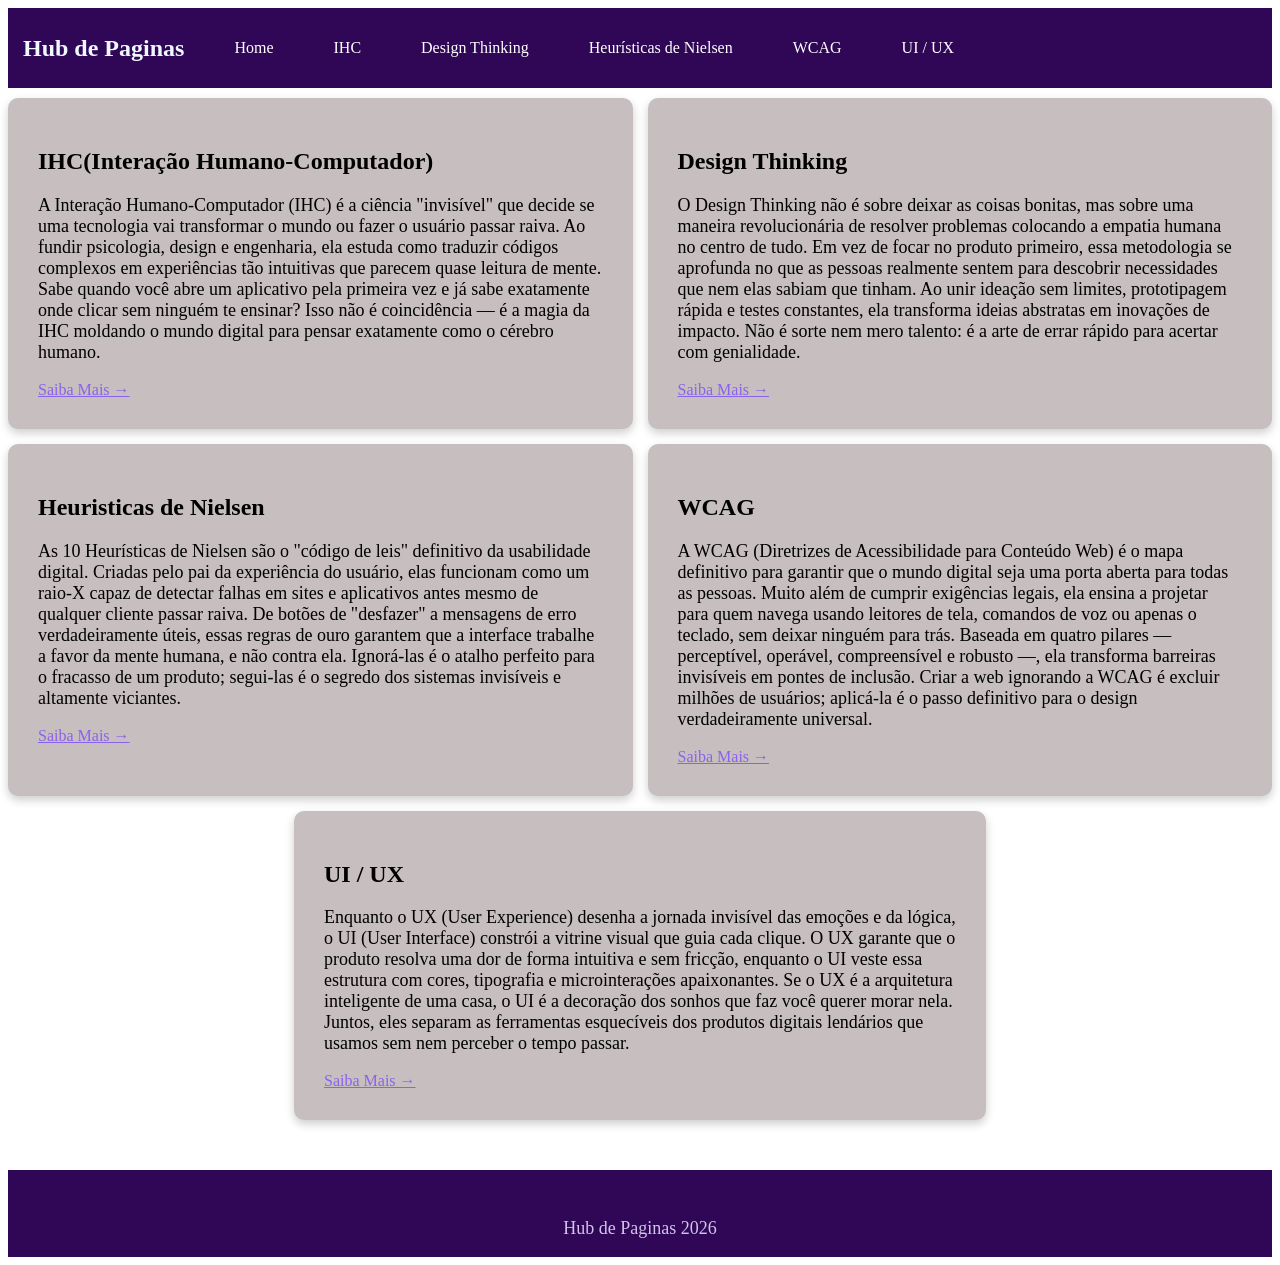
<file: index.html>
<!DOCTYPE html>
<html lang="pt-br">

<head>
    <meta charset="UTF-8">
    <link rel="stylesheet" href="style1.css">
    <title> Hub de Paginas</title>
</head>

<body>
    <nav>
        <div class="container">
            <h1 style="color: aliceblue; margin-right: 20px;">Hub de
                Paginas</h1>
            <a href="index.html">Home</a>
            <a href="paginas/IHC.html">IHC</a>
            <a href="paginas/Dt.html">Design Thinking</a>
            <a href="paginas/Heuristicas de Nielsen.html">Heurísticas
                de Nielsen</a>
            <a href="paginas/WCAG.html">WCAG</a>
            <a href="paginas/UIUX.html">UI / UX</a>
        </div>
    </nav>
    <div class="cards">
        <div class="card">
            <div class="card1">
                <h2 href="IHC">
                    IHC(Interação Humano-Computador)
                </h2>
                <p>
                    A Interação Humano-Computador (IHC) é a ciência
                    "invisível" que decide se uma tecnologia vai transformar o mundo ou
                    fazer o usuário passar raiva. Ao fundir psicologia, design e
                    engenharia, ela estuda como traduzir códigos complexos em experiências
                    tão intuitivas que parecem quase leitura de mente. Sabe quando você
                    abre um aplicativo pela primeira vez e já sabe exatamente onde clicar
                    sem ninguém te ensinar? Isso não é coincidência — é a magia da IHC
                    moldando o mundo digital para pensar exatamente como o cérebro humano.
                </p>
                <a href="paginas/IHC.html" class="btn-card">Saiba Mais
                    &rarr;</a>
            </div>
        </div>
        <div class="card">
            <div class="card2">
                <h2 href="DesignThinking">
                    Design Thinking
                </h2>
                <p>
                    O Design Thinking não é sobre deixar as coisas
                    bonitas, mas sobre uma maneira revolucionária de resolver problemas
                    colocando a empatia humana no centro de tudo. Em vez de focar no
                    produto primeiro, essa metodologia se aprofunda no que as pessoas
                    realmente sentem para descobrir necessidades que nem elas sabiam que
                    tinham. Ao unir ideação sem limites, prototipagem rápida e testes
                    constantes, ela transforma ideias abstratas em inovações de impacto.
                    Não é sorte nem mero talento: é a arte de errar rápido para acertar com
                    genialidade.
                </p>
                <a href="paginas/Dt.html" class="btn-card">Saiba Mais
                    &rarr;</a>
            </div>
        </div>
        <div class="card">
            <div class="card3">
                <h2 href="Heuristicas">
                    Heuristicas de Nielsen
                </h2>
                <p>
                    As 10 Heurísticas de Nielsen são o "código de leis"
                    definitivo da usabilidade digital. Criadas pelo pai da experiência do
                    usuário, elas funcionam como um raio-X capaz de detectar falhas em
                    sites e aplicativos antes mesmo de qualquer cliente passar raiva. De
                    botões de "desfazer" a mensagens de erro verdadeiramente úteis, essas
                    regras de ouro garantem que a interface trabalhe a favor da mente
                    humana, e não contra ela. Ignorá-las é o atalho perfeito para o
                    fracasso de um produto; segui-las é o segredo dos sistemas invisíveis e
                    altamente viciantes.
                </p>
                <a href="paginas/Heuristicas de Nielsen.html" class="btn-card">Saiba Mais &rarr;</a>
            </div>
        </div>
        <div class="card">
            <div class="card4">
                <h2 href="WCAG">
                    WCAG
                </h2>
                <p>
                    A WCAG (Diretrizes de Acessibilidade para Conteúdo
                    Web) é o mapa definitivo para garantir que o mundo digital seja uma
                    porta aberta para todas as pessoas. Muito além de cumprir exigências
                    legais, ela ensina a projetar para quem navega usando leitores de tela,
                    comandos de voz ou apenas o teclado, sem deixar ninguém para trás.
                    Baseada em quatro pilares — perceptível, operável, compreensível e
                    robusto —, ela transforma barreiras invisíveis em pontes de inclusão.
                    Criar a web ignorando a WCAG é excluir milhões de usuários; aplicá-la é
                    o passo definitivo para o design verdadeiramente universal.
                </p>
                <a href="paginas/WCAG.html" class="btn-card">Saiba Mais
                    &rarr;</a>
            </div>
        </div>
        <div class="card">
            <div class="card5">
                <h2 href="UIUX">UI / UX</h2>
                <p>
                    Enquanto o UX (User Experience) desenha a jornada
                    invisível das emoções e da lógica, o UI (User Interface) constrói a
                    vitrine visual que guia cada clique. O UX garante que o produto resolva
                    uma dor de forma intuitiva e sem fricção, enquanto o UI veste essa
                    estrutura com cores, tipografia e microinterações apaixonantes. Se o UX
                    é a arquitetura inteligente de uma casa, o UI é a decoração dos sonhos
                    que faz você querer morar nela. Juntos, eles separam as ferramentas
                    esquecíveis dos produtos digitais lendários que usamos sem nem perceber
                    o tempo passar.
                </p>
                <a href="paginas/UIUX.html" class="btn-card">Saiba Mais
                    &rarr;</a>
            </div>
        </div>
    </div>
    <footer>
        <div class="footer-conteiner">
            <div class="footer-info ">
                <p>Hub de Paginas 2026</p>
            </div>
        </div>
    </footer>
</body>

</html
</file>
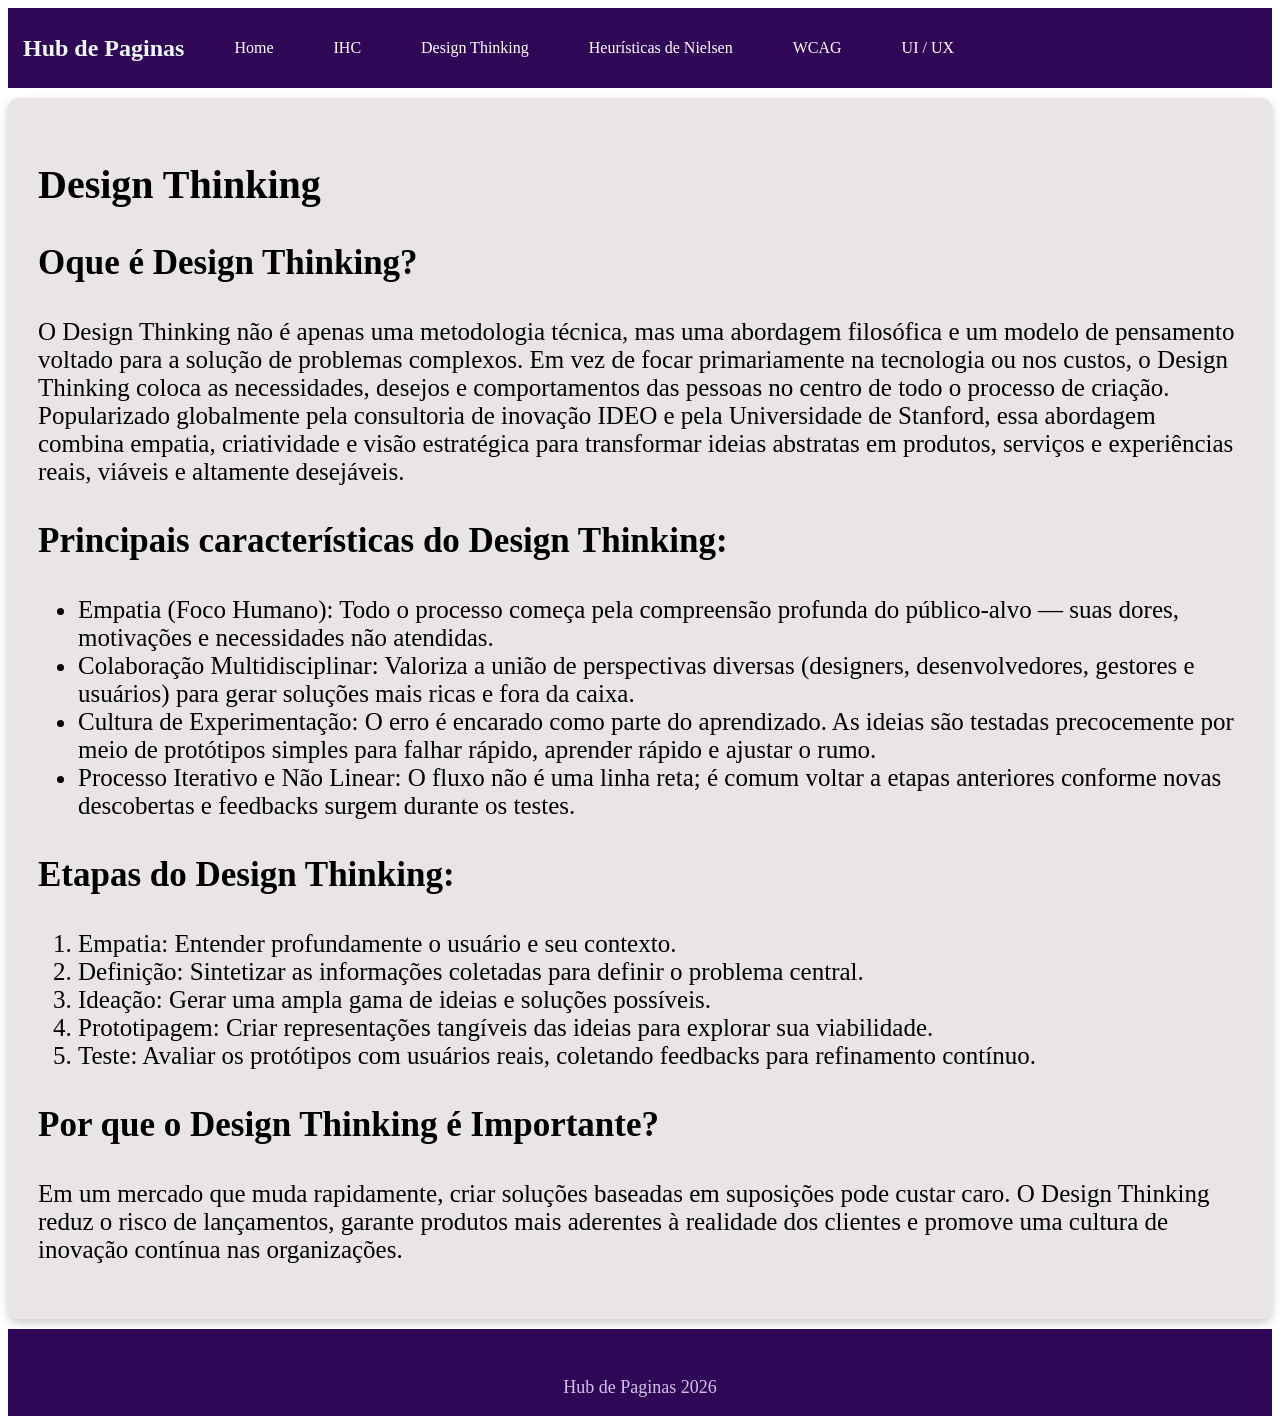
<file: paginas/Dt.html>
<!DOCTYPE html>
<html lang="pt-br">

<head>
    <meta charset="UTF-8">
    <link rel="stylesheet" href="styleP.css">
    <title> Design Thinking</title>
</head>

<body>
    <nav>
        <div class="container">
            <h1 style="color: aliceblue; margin-right: 20px;">Hub de
                Paginas</h1>
            <a href="../index.html">Home</a>
            <a href="IHC.html">IHC</a>
            <a href="Dt.html">Design Thinking</a>
            <a href="Heuristicas de Nielsen.html">Heurísticas
                de Nielsen</a>
            <a href="WCAG.html">WCAG</a>
            <a href="UIUX.html">UI / UX</a>
        </div>
    </nav>
    <div class="cards">
        <div class="card">
            <div class="card1">
                <h2 style="font-size: 40px;" href="Design Thinking">
                    Design Thinking
                </h2>
                <h3>Oque é Design Thinking?</h3>
                <p>O Design Thinking não é apenas uma metodologia
                    técnica, mas uma abordagem filosófica e um modelo de
                    pensamento voltado para a solução de problemas
                    complexos. Em vez de focar primariamente na
                    tecnologia ou nos custos, o Design Thinking coloca
                    as necessidades, desejos e comportamentos das
                    pessoas no centro de todo o processo de criação.
                    Popularizado globalmente pela consultoria de
                    inovação IDEO e pela Universidade de Stanford, essa
                    abordagem combina empatia, criatividade e visão
                    estratégica para transformar ideias abstratas em
                    produtos, serviços e experiências reais, viáveis e
                    altamente desejáveis.
                </p>
                <h3>Principais características do Design Thinking:</h3>
                <ul>
                    <li>Empatia (Foco Humano): Todo o processo começa
                        pela compreensão profunda do público-alvo — suas
                        dores, motivações e necessidades não
                        atendidas.</li>
                    <li>Colaboração Multidisciplinar: Valoriza a união
                        de perspectivas diversas (designers,
                        desenvolvedores, gestores e usuários) para
                        gerar soluções mais ricas e fora da caixa.</li>
                    <li>Cultura de Experimentação: O erro é encarado
                        como parte do aprendizado. As ideias são testadas
                        precocemente por meio de protótipos simples
                        para falhar rápido, aprender rápido e ajustar o
                        rumo.</li>
                    <li>Processo Iterativo e Não Linear: O fluxo não é
                        uma linha reta; é comum voltar a etapas
                        anteriores conforme novas descobertas e
                        feedbacks surgem durante os testes.</li>
                </ul>
                <h3>Etapas do Design Thinking:</h3>
                <ol>
                    <li>Empatia: Entender profundamente o usuário e seu
                        contexto.</li>
                    <li>Definição: Sintetizar as informações coletadas
                        para definir o problema central.</li>
                    <li>Ideação: Gerar uma ampla gama de ideias e
                        soluções possíveis.</li>
                    <li>Prototipagem: Criar representações tangíveis
                        das ideias para explorar sua viabilidade.</li>
                    <li>Teste: Avaliar os protótipos com usuários
                        reais, coletando feedbacks para refinamento contínuo.
                    </li>
                </ol>
                <h3>Por que o Design Thinking é Importante?</h3>
                <p>Em um mercado que muda rapidamente, criar soluções
                    baseadas em suposições pode custar caro. O Design
                    Thinking reduz o risco de lançamentos, garante
                    produtos mais aderentes à realidade dos clientes e
                    promove uma cultura de inovação contínua nas
                    organizações.
                </p>
            </div>
        </div>
        <footer>
            <div class="footer-conteiner">
                <div class="footer-info ">
                    <p>Hub de Paginas 2026</p>
                </div>
            </div>
        </footer>
    </div>
</body>
</file>
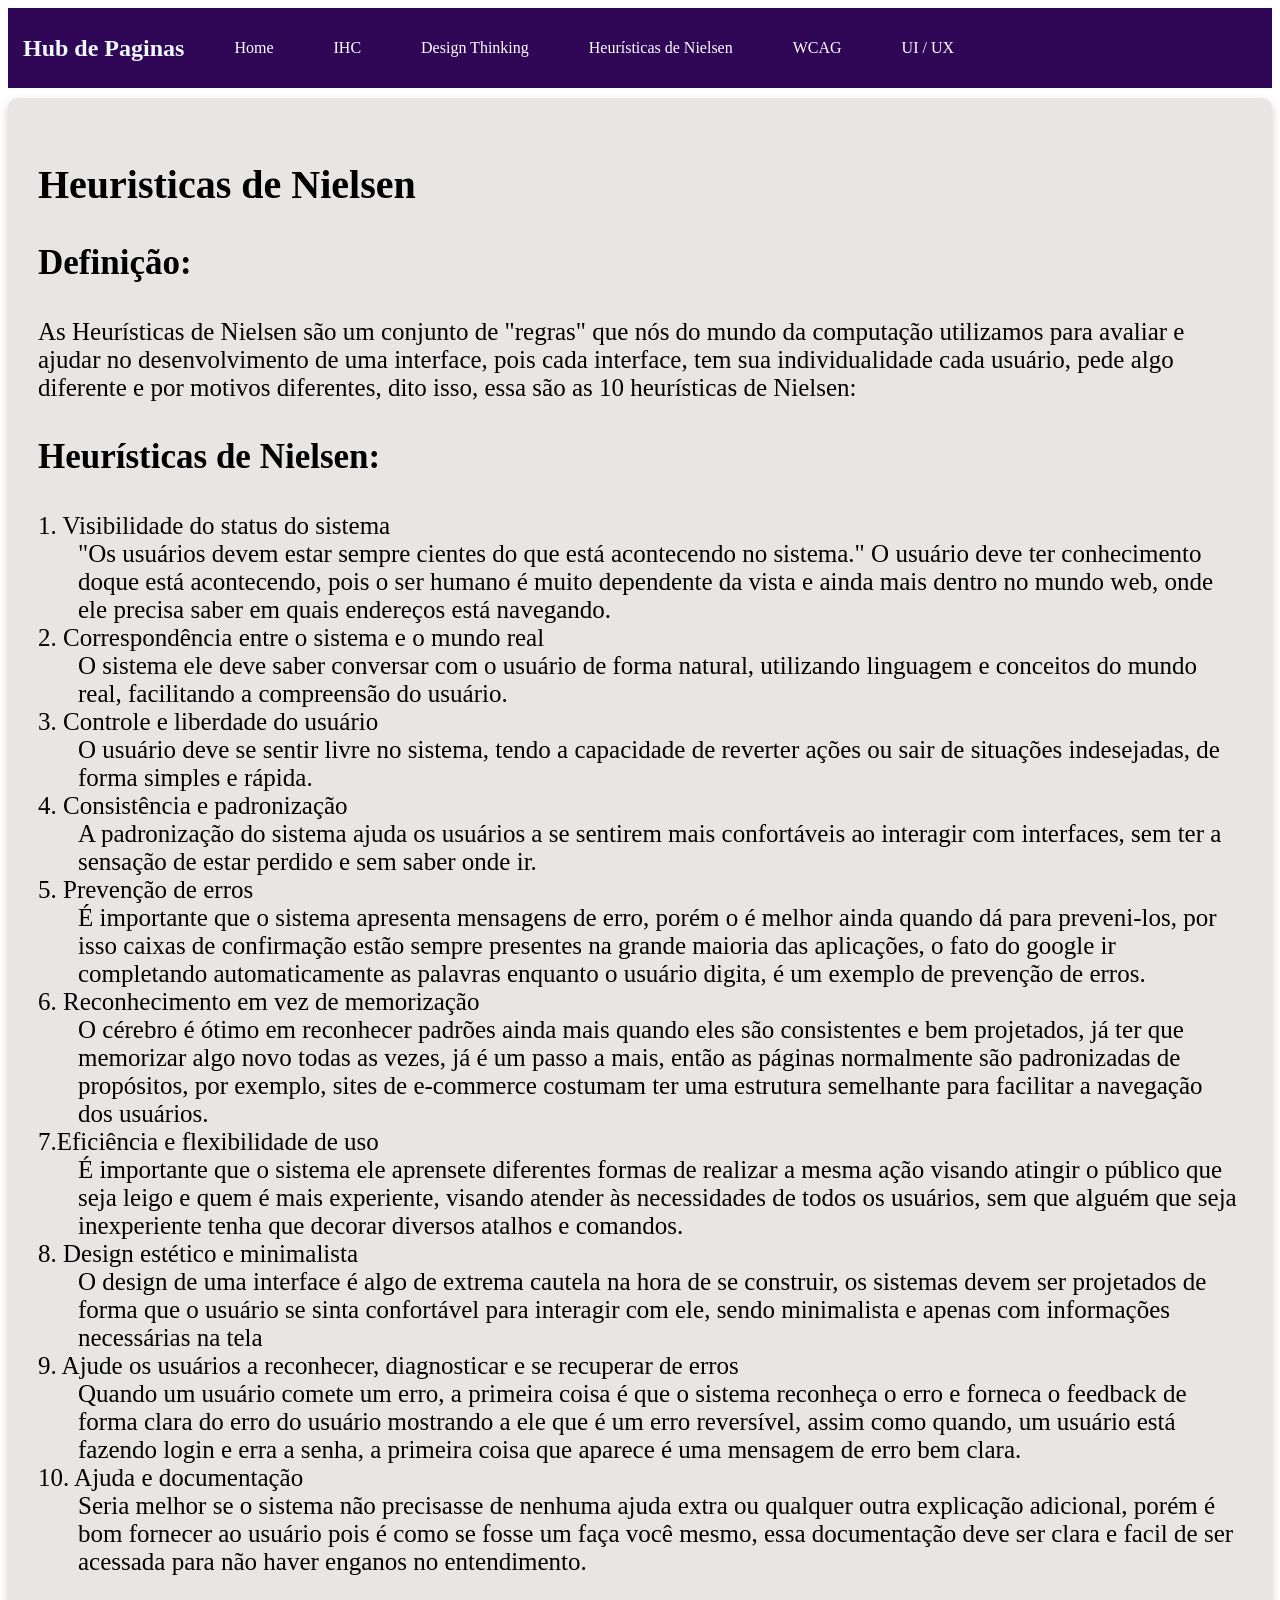
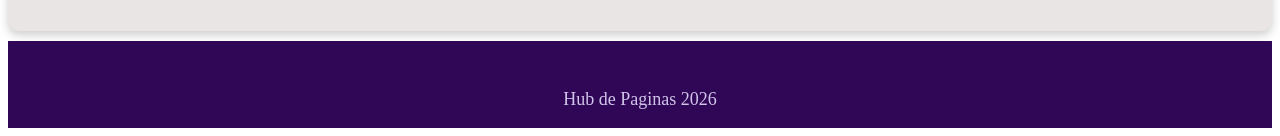
<file: paginas/Heuristicas de Nielsen.html>
<!DOCTYPE html>
<html lang="pt-br">

<head>
    <meta charset="UTF-8">
    <link rel="stylesheet" href="styleP.css">
    <title> Heurísticas de Nielsen</title>
</head>

<body>
    <nav>
        <div class="container">
            <h1 style="color: aliceblue; margin-right: 20px;">Hub de
                Paginas</h1>
            <a href="../index.html">Home</a>
            <a href="IHC.html">IHC</a>
            <a href="Dt.html">Design Thinking</a>
            <a href="Heuristicas de Nielsen.html">Heurísticas
                de Nielsen</a>
            <a href="WCAG.html">WCAG</a>
            <a href="UIUX.html">UI / UX</a>
        </div>
    </nav>
    <div class="cards">
        <div class="card">
            <div class="card1">
                <h2 style="font-size: 40px;" href="Heurísticas">
                    Heuristicas de Nielsen
                </h2>
                <h3>Definição:</h3>
                <p>As Heurísticas de Nielsen são um conjunto de
                    "regras" que nós do mundo da computação utilizamos para
                    avaliar e ajudar no desenvolvimento de uma
                    interface, pois cada interface, tem sua individualidade
                    cada usuário, pede algo diferente e por motivos
                    diferentes, dito isso, essa são as 10 heurísticas de
                    Nielsen:</p>
                <h3>Heurísticas de Nielsen:</h3>
                <dl>
                    <dt>1. Visibilidade do status do sistema</dt>
                    <dd>"Os usuários devem estar sempre cientes do que
                        está acontecendo no sistema." O usuário deve ter
                        conhecimento doque está acontecendo, pois o ser
                        humano é muito dependente da vista e ainda mais
                        dentro no mundo web, onde ele precisa saber em
                        quais endereços está navegando.</dd>
                    <dt>2. Correspondência entre o sistema e o mundo
                        real</dt>
                    <dd>O sistema ele deve saber conversar com o
                        usuário de forma natural, utilizando linguagem e
                        conceitos do mundo real, facilitando a
                        compreensão do usuário.</dd>
                    <dt>3. Controle e liberdade do usuário</dt>
                    <dd>O usuário deve se sentir livre no sistema,
                        tendo a
                        capacidade de reverter ações ou sair de
                        situações indesejadas, de forma
                        simples e rápida. </dd>
                    <dt>4. Consistência e padronização</dt>
                    <dd>A padronização do sistema ajuda os usuários a
                        se
                        sentirem mais confortáveis ao interagir com
                        interfaces, sem ter a
                        sensação de estar perdido e sem saber onde
                        ir.</dd>
                    <dt>5. Prevenção de erros</dt>
                    <dd>É importante que o sistema apresenta mensagens
                        de erro,
                        porém o é melhor ainda quando dá para
                        preveni-los, por isso caixas de
                        confirmação estão sempre presentes na grande
                        maioria das aplicações, o
                        fato do google ir completando automaticamente
                        as palavras enquanto o
                        usuário digita, é um exemplo de prevenção de
                        erros.</dd>
                    <dt>6. Reconhecimento em vez de memorização </dt>
                    <dd>O cérebro é ótimo em reconhecer padrões ainda
                        mais
                        quando eles são consistentes e bem projetados,
                        já ter que memorizar
                        algo novo todas as vezes, já é um passo a mais,
                        então as páginas
                        normalmente são padronizadas de propósitos, por
                        exemplo, sites de
                        e-commerce costumam ter uma estrutura
                        semelhante para facilitar a
                        navegação dos usuários.</dd>
                    <dt>7.Eficiência e flexibilidade de uso</dt>
                    <dd>É importante que o sistema ele aprensete
                        diferentes
                        formas de realizar a mesma ação visando atingir
                        o público que seja
                        leigo e quem é mais experiente, visando atender
                        às necessidades de
                        todos os usuários, sem que alguém que seja
                        inexperiente tenha que
                        decorar diversos atalhos e comandos.</dd>
                    <dt>8. Design estético e minimalista</dt>
                    <dd>O design de uma interface é algo de extrema
                        cautela na
                        hora de se construir, os sistemas devem ser
                        projetados de forma que o
                        usuário se sinta confortável para interagir com
                        ele, sendo minimalista
                        e apenas com informações necessárias na tela
                    </dd>
                    <dt>9. Ajude os usuários a reconhecer, diagnosticar
                        e se
                        recuperar de erros</dt>
                    <dd>Quando um usuário comete um erro, a primeira
                        coisa é
                        que o sistema reconheça o erro e forneca o
                        feedback de forma clara do
                        erro do usuário mostrando a ele que é um erro
                        reversível, assim como
                        quando, um usuário está fazendo login e erra a
                        senha, a primeira coisa
                        que aparece é uma mensagem de erro bem
                        clara.</dd>
                    <dt>10. Ajuda e documentação</dt>
                    <dd>Seria melhor se o sistema não precisasse de
                        nenhuma
                        ajuda extra ou qualquer outra explicação
                        adicional, porém é bom
                        fornecer ao usuário pois é como se fosse um
                        faça você mesmo, essa
                        documentação deve ser clara e facil de ser
                        acessada para não haver
                        enganos no entendimento.</dd>
                </dl>
            </div>
        </div>
        <footer>
            <div class="footer-conteiner">
                <div class="footer-info ">
                    <p>Hub de Paginas 2026</p>
                </div>
            </div>
        </footer>
    </div>
</body>
</file>
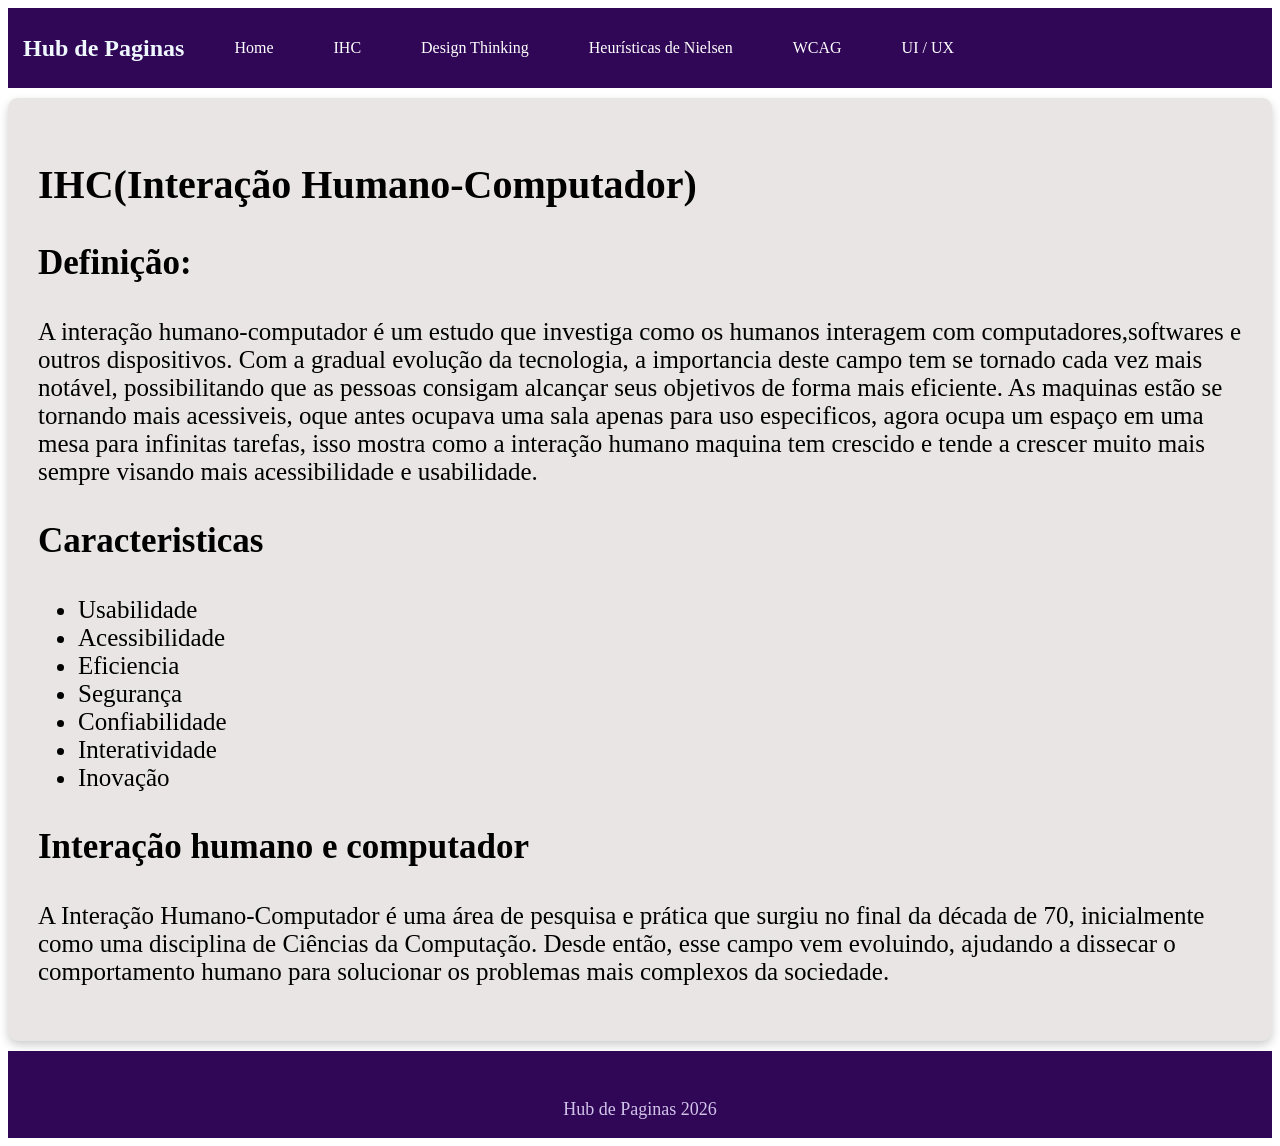
<file: paginas/IHC.html>
<!DOCTYPE html>
<html lang="pt-br">

<head>
    <meta charset="UTF-8">
    <link rel="stylesheet" href="styleP.css">
    <title> Interação Humano-Computador</title>
</head>

<body>
    <nav>
        <div class="container">
            <h1 style="color: aliceblue; margin-right: 20px;">Hub de
                Paginas</h1>
            <a href="../index.html">Home</a>
            <a href="IHC.html">IHC</a>
            <a href="Dt.html">Design Thinking</a>
            <a href="Heuristicas de Nielsen.html">Heurísticas
                de Nielsen</a>
            <a href="WCAG.html">WCAG</a>
            <a href="UIUX.html">UI / UX</a>
        </div>
    </nav>
    <div class="cards">
        <div class="card">
            <div class="card1">
                <h2 style="font-size: 40px;" href="IHC">
                    IHC(Interação Humano-Computador)
                </h2>
                <h3>Definição:</h3>
                <p>A interação humano-computador é um estudo que
                    investiga como os humanos interagem com computadores,softwares e outros
                    dispositivos. Com a gradual evolução da tecnologia, a importancia deste
                    campo tem se tornado cada vez mais notável, possibilitando que as
                    pessoas consigam alcançar seus objetivos de forma mais eficiente. As
                    maquinas estão se tornando mais acessiveis, oque antes ocupava uma sala
                    apenas para uso especificos, agora ocupa um espaço em uma mesa para
                    infinitas tarefas, isso mostra como a interação humano maquina tem
                    crescido e tende a crescer muito mais sempre visando mais
                    acessibilidade e usabilidade.</p>
                <h3>Caracteristicas</h3>
                <ul>
                    <li>Usabilidade</li>
                    <li>Acessibilidade</li>
                    <li>Eficiencia</li>
                    <li>Segurança</li>
                    <li>Confiabilidade</li>
                    <li>Interatividade</li>
                    <li>Inovação</li>
                </ul>
                <h3>Interação humano e computador</h3>
                <p>A Interação Humano-Computador é uma área de pesquisa
                    e prática que surgiu no final da década de 70, inicialmente como uma
                    disciplina de Ciências da Computação. Desde então, esse campo vem
                    evoluindo, ajudando a dissecar o comportamento humano para solucionar
                    os problemas mais complexos da sociedade.</p>
            </div>
        </div>
        <footer>
            <div class="footer-conteiner">
                <div class="footer-info ">
                    <p>Hub de Paginas 2026</p>
                </div>
            </div>
        </footer>
    </div>
</body>
</file>
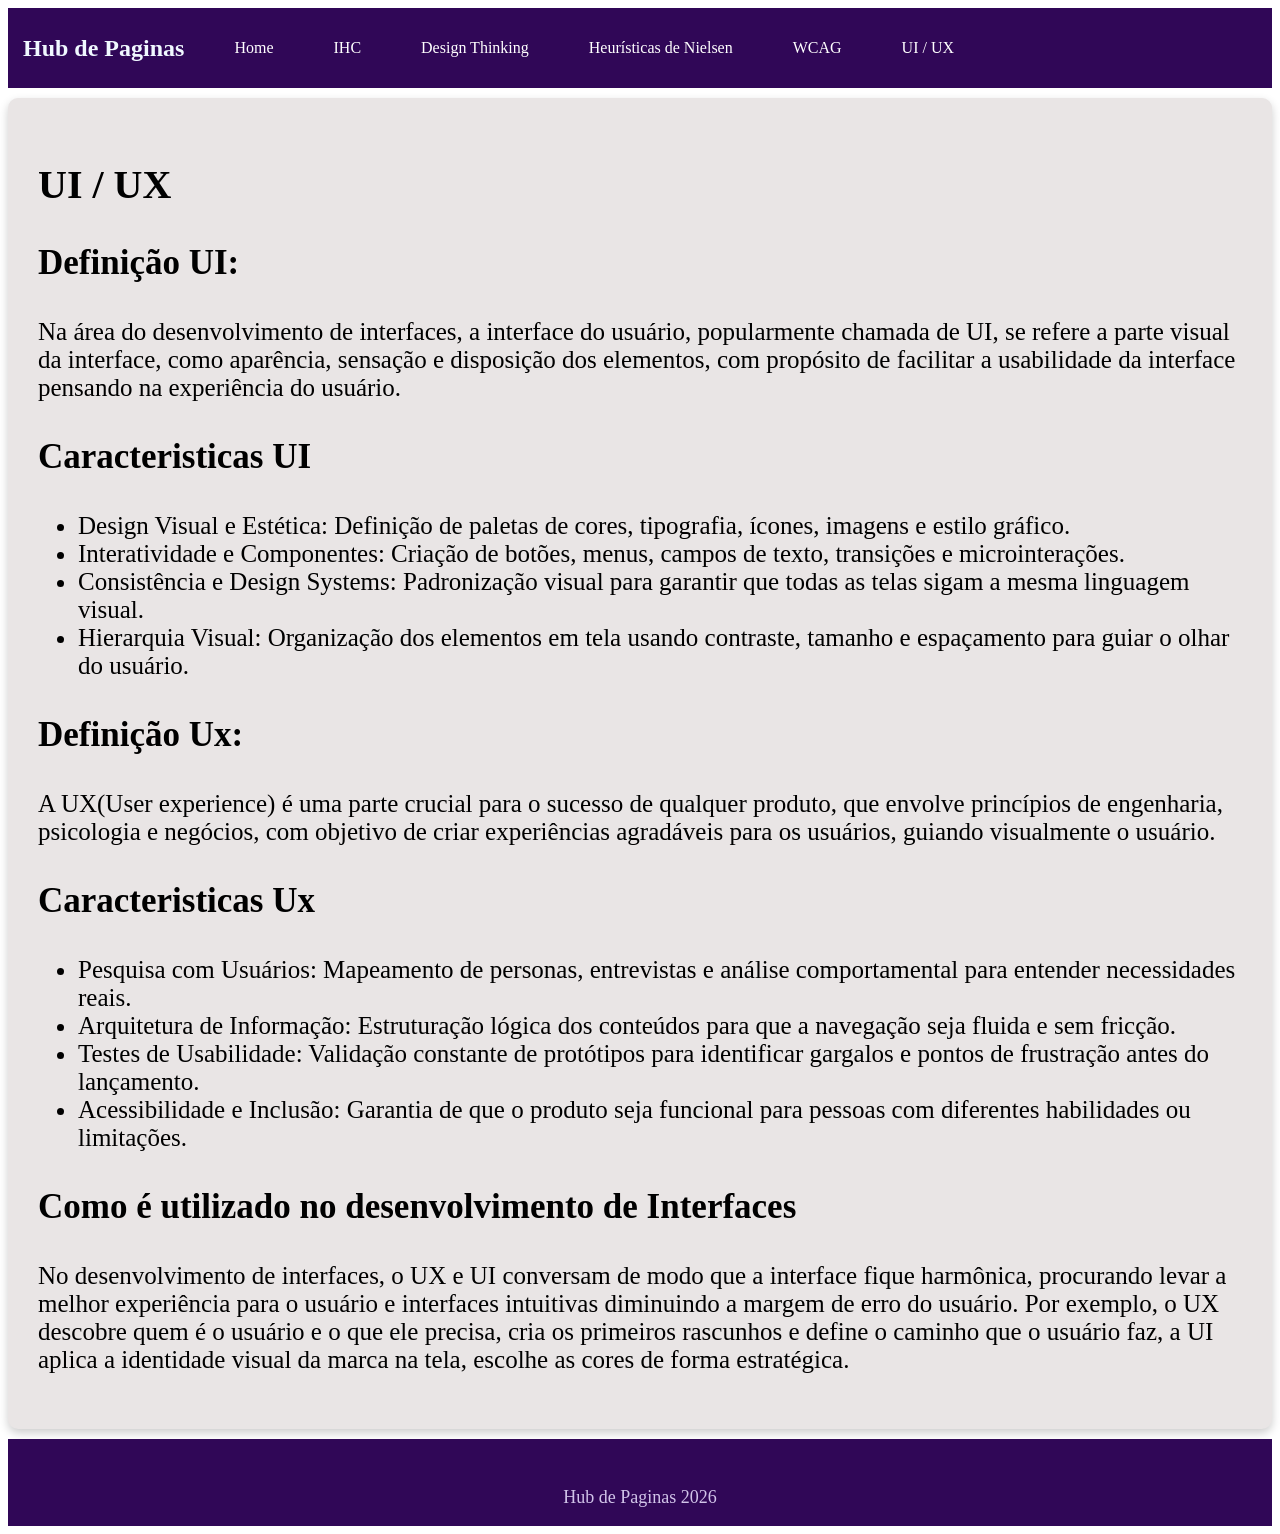
<file: paginas/UIUX.html>
<!DOCTYPE html>
<html lang="pt-br">

<head>
    <meta charset="UTF-8">
    <link rel="stylesheet" href="styleP.css">
    <title> UI / UX</title>
</head>

<body>
    <nav>
        <div class="container">
            <h1 style="color: aliceblue; margin-right: 20px;">Hub de
                Paginas</h1>
            <a href="../index.html">Home</a>
            <a href="IHC.html">IHC</a>
            <a href="Dt.html">Design Thinking</a>
            <a href="Heuristicas de Nielsen.html">Heurísticas
                de Nielsen</a>
            <a href="WCAG.html">WCAG</a>
            <a href="UIUX.html">UI / UX</a>
        </div>
    </nav>
    <div class="cards">
        <div class="card">
            <div class="card1">
                <h2 style="font-size: 40px;" href="UI / UX">
                    UI / UX
                </h2>
                <h3>Definição UI:</h3>
                <p>Na área do desenvolvimento de interfaces, a
                    interface do usuário, popularmente chamada de UI, se
                    refere a parte visual da interface, como aparência,
                    sensação e disposição dos elementos, com
                    propósito de facilitar a usabilidade da interface
                    pensando na experiência do usuário.
                </p>
                <h3>Caracteristicas UI</h3>
                <ul>
                    <li>Design Visual e Estética: Definição de paletas
                        de cores, tipografia, ícones, imagens e estilo
                        gráfico.
                    </li>
                    <li>Interatividade e Componentes: Criação de
                        botões, menus, campos de texto, transições e
                        microinterações.
                    </li>
                    <li>Consistência e Design Systems: Padronização
                        visual para garantir que todas as telas sigam a
                        mesma linguagem visual.
                    </li>
                    <li>Hierarquia Visual: Organização dos elementos em
                        tela usando contraste, tamanho e espaçamento
                        para guiar o olhar do usuário.
                    </li>
                </ul>
                <h3>Definição Ux:</h3>
                <p>A UX(User experience) é uma parte crucial para o
                    sucesso de qualquer produto, que envolve princípios de engenharia,
                    psicologia e negócios, com objetivo de criar experiências agradáveis
                    para os usuários, guiando visualmente o usuário.
                </p>
                <h3>Caracteristicas Ux</h3>
                <ul>
                    <li>Pesquisa com Usuários: Mapeamento de personas,
                        entrevistas e análise comportamental para entender necessidades reais.
                    </li>
                    <li>Arquitetura de Informação: Estruturação lógica
                        dos conteúdos para que a navegação seja fluida e sem fricção.
                    </li>
                    <li>Testes de Usabilidade: Validação constante de
                        protótipos para identificar gargalos e pontos de frustração antes do
                        lançamento.
                    </li>
                    <li>Acessibilidade e Inclusão: Garantia de que o
                        produto seja funcional para pessoas com diferentes habilidades ou
                        limitações.
                    </li>
                </ul>
                <h3>Como é utilizado no desenvolvimento de
                    Interfaces</h3>
                <p>No desenvolvimento de interfaces, o UX e UI
                    conversam de modo que a interface fique harmônica, procurando levar a
                    melhor experiência para o usuário e interfaces intuitivas diminuindo a
                    margem de erro do usuário. Por exemplo, o UX descobre quem é o usuário
                    e o que ele precisa, cria os primeiros rascunhos e define o caminho que
                    o usuário faz, a UI aplica a identidade visual da marca na tela,
                    escolhe as cores de forma estratégica.
                </p>
            </div>
        </div>
        <footer>
            <div class="footer-conteiner">
                <div class="footer-info ">
                    <p>Hub de Paginas 2026</p>
                </div>
            </div>
        </footer>
    </div>
</body>
</file>
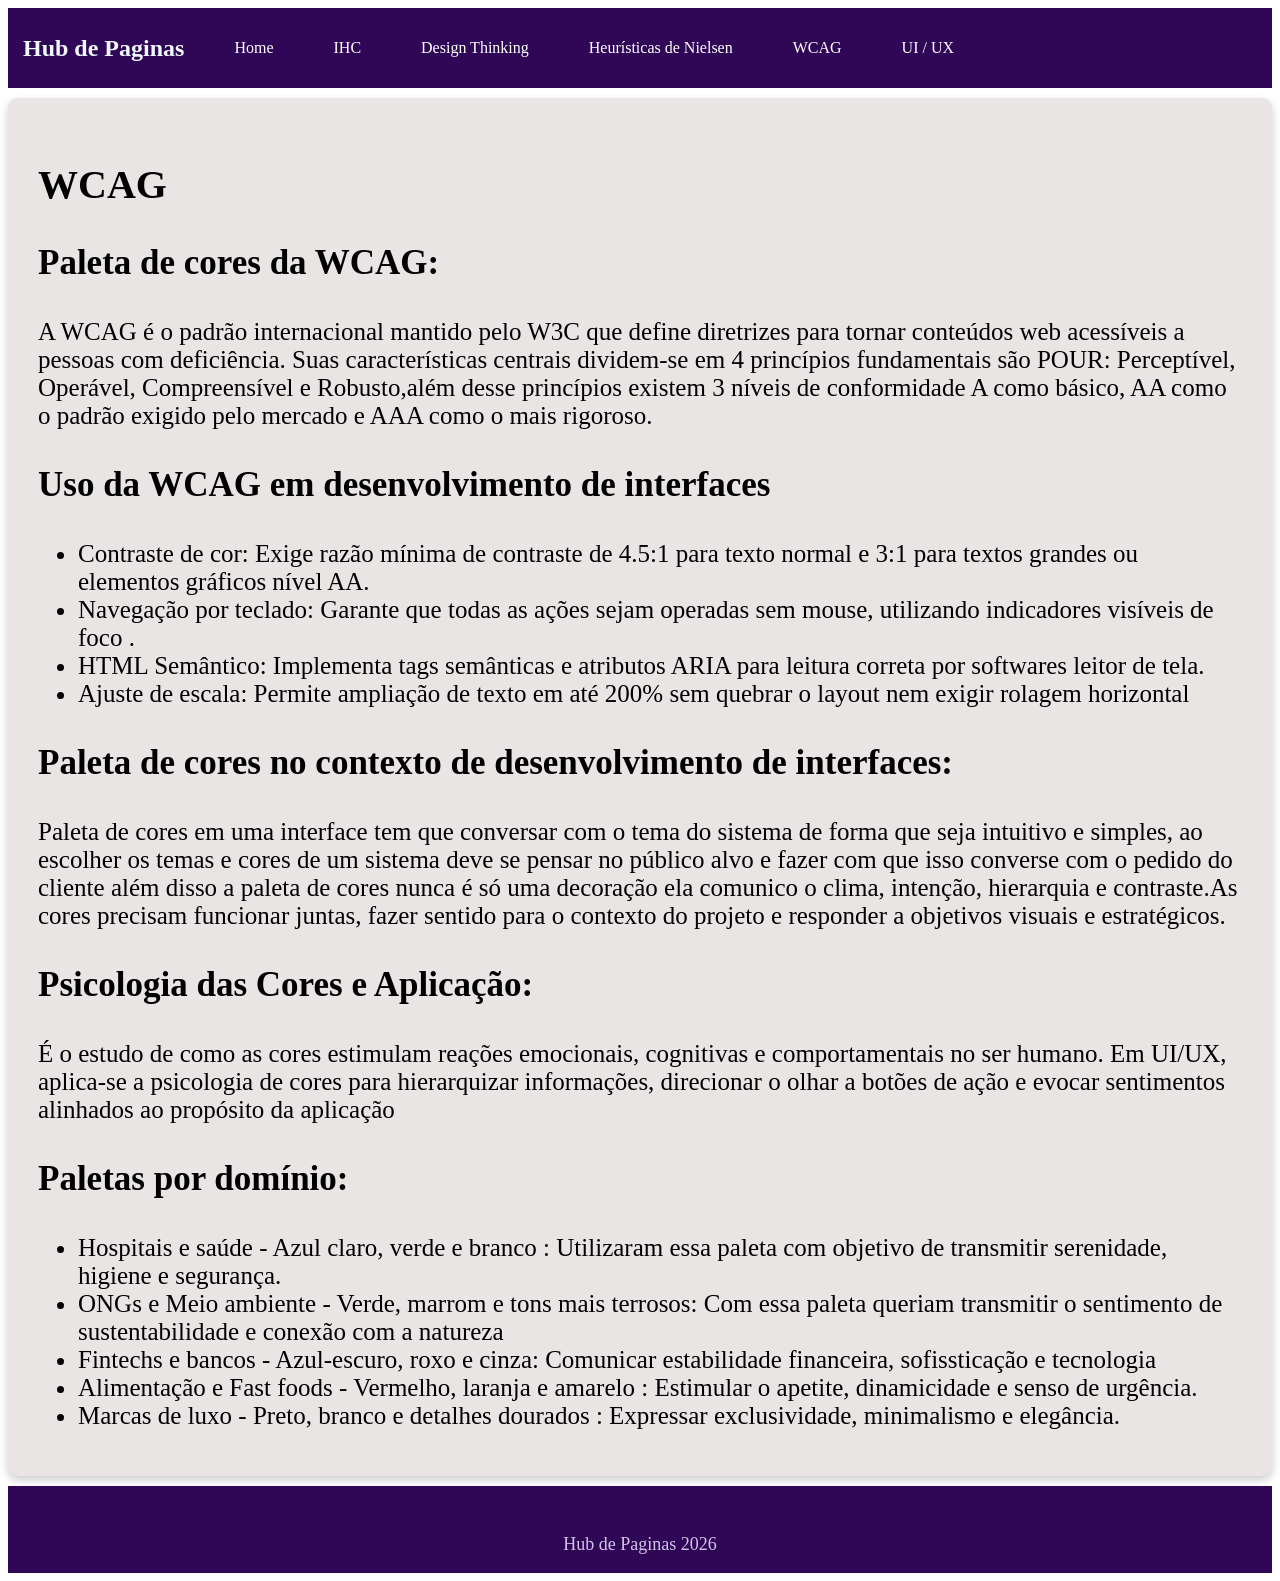
<file: paginas/WCAG.html>
<!DOCTYPE html>
<html lang="pt-br">

<head>
    <meta charset="UTF-8">
    <link rel="stylesheet" href="styleP.css">
    <title> WCAG</title>
</head>

<body>
    <nav>
        <div class="container">
            <h1 style="color: aliceblue; margin-right: 20px;">Hub de
                Paginas</h1>
            <a href="../index.html">Home</a>
            <a href="IHC.html">IHC</a>
            <a href="Dt.html">Design Thinking</a>
            <a href="Heuristicas de Nielsen.html">Heurísticas
                de Nielsen</a>
            <a href="WCAG.html">WCAG</a>
            <a href="UIUX.html">UI / UX</a>
        </div>
    </nav>
    <div class="cards">
        <div class="card">
            <div class="card1">
                <h2 style="font-size: 40px;" href="WCAG">
                    WCAG
                </h2>
                <h3>Paleta de cores da WCAG:</h3>
                <p>A WCAG é o padrão internacional mantido pelo W3C que
                    define diretrizes para tornar conteúdos web
                    acessíveis a pessoas com deficiência. Suas
                    características centrais dividem-se em 4 princípios
                    fundamentais são POUR: Perceptível, Operável,
                    Compreensível e Robusto,além desse princípios existem
                    3 níveis de conformidade A como básico, AA como o
                    padrão exigido pelo mercado e AAA como o mais
                    rigoroso.
                </p>
                <h3>Uso da WCAG em desenvolvimento de interfaces</h3>
                <ul>
                    <li>Contraste de cor: Exige razão mínima de
                        contraste de 4.5:1 para texto normal e 3:1 para textos
                        grandes ou elementos gráficos nível AA.
                    </li>
                    <li>Navegação por teclado: Garante que todas as
                        ações sejam operadas sem mouse, utilizando
                        indicadores visíveis de foco .</li>
                    <li>HTML Semântico: Implementa tags semânticas e
                        atributos ARIA para leitura correta por softwares
                        leitor de tela.</li>
                    <li>Ajuste de escala: Permite ampliação de texto em
                        até 200% sem quebrar o layout nem exigir rolagem
                        horizontal</li>
                </ul>
                <h3>Paleta de cores no contexto de desenvolvimento de
                    interfaces:</h3>
                <p>Paleta de cores em uma interface tem que conversar
                    com o tema do sistema de forma que seja intuitivo
                    e simples, ao escolher os temas e cores de um
                    sistema deve se pensar no público alvo e fazer com que
                    isso converse com o pedido do cliente além disso a
                    paleta de cores nunca é só uma decoração ela
                    comunico o clima, intenção, hierarquia e
                    contraste.As cores precisam funcionar juntas, fazer sentido
                    para o contexto do projeto e responder a objetivos
                    visuais e estratégicos.
                </p>
                <h3>Psicologia das Cores e Aplicação:
                </h3>
                <p>É o estudo de como as cores estimulam reações
                    emocionais, cognitivas e comportamentais no ser humano.
                    Em UI/UX, aplica-se a psicologia de cores para
                    hierarquizar informações, direcionar o olhar a botões
                    de ação e evocar sentimentos alinhados ao propósito
                    da aplicação </p>
                <h3>Paletas por domínio:</h3>
                <ul>
                    <li>Hospitais e saúde - Azul claro, verde e branco
                        : Utilizaram essa paleta com objetivo de
                        transmitir serenidade, higiene e segurança.
                    </li>
                    <li>ONGs e Meio ambiente - Verde, marrom e tons
                        mais terrosos: Com essa paleta queriam transmitir o
                        sentimento de sustentabilidade e conexão com a
                        natureza</li>
                    <li>Fintechs e bancos - Azul-escuro, roxo e cinza:
                        Comunicar estabilidade financeira, sofissticação
                        e tecnologia
                    </li>
                    <li>Alimentação e Fast foods - Vermelho, laranja e
                        amarelo : Estimular o apetite, dinamicidade e
                        senso de urgência. </li>
                    <li>Marcas de luxo - Preto, branco e detalhes
                        dourados : Expressar exclusividade, minimalismo e elegância. </li>
                </ul>
            </div>
        </div>
        <footer>
            <div class="footer-conteiner">
                <div class="footer-info ">
                    <p>Hub de Paginas 2026</p>
                </div>
            </div>
        </footer>
    </div>
</body>
</file>
<file: style1.css>
p {
    font-size: 18px;
}

a {
    color: #8b62eb;
}

.btn-card:hover {
    display: flex;
    border-radius: 80px;
    color: #5505be;
    width: 97px;
    transition: all 1s ease;
}

.card {
    display: flex;
    background-color: #c7bfbf;
    border-radius: 10px;
    padding: 30px;
    box-shadow: 0px 4px 10px rgba(0, 0, 0, 0.2);
    transition: all 0.5s ease;
}

.card:nth-child(5) {
    grid-column: 1 / -1;
    justify-self: center;
    width: 50%
}

.card:hover {
    background-color: #e4d7d7;
    transition: all 0.5s ease;
    transform: translateY(-5px);
}

.cards {
    margin-top: 10px;
    display: grid;
    grid-template-columns: 1fr 1fr;
    gap: 15px;
}

.container {
    display: flex;
    background-color: #300757;
    align-items: center;
    padding: 15px;
    height: 50px;
}

.container a:hover {
    background-color: #7d4cb6;
    display: flex;
    border-radius: 80px;
    justify-content: center;
}

.container a {
    color: #fff;
    text-decoration: none;
    margin-right: 0px;
    padding: 30px;
    transition: all 1.0s ease;
}

footer {
    background-color: #300757;
    color: aliceblue;
    margin-top: 50px;
    padding-top: 30px;
}

.footer-conteiner {
    display: flex;
    justify-content: center;
    text-align: center;
}

.footer-info p {
    font-size: 18px;
    color: #d1c4e9;
}
</file>
<file: paginas/styleP.css>
p {
    font-size: 25px;
}

h3 {
    font-size: 35px;
}

li {
    font-size: 25px;
}

a {
    color: #8b62eb;
}

.btn-card:hover {
    display: flex;
    border-radius: 80px;
    color: #5505be;
    width: 97px;
    transition: all 1s ease;
}

.card {
    display: flex;
    background-color: #e9e5e5;
    border-radius: 10px;
    padding: 30px;
    box-shadow: 0px 4px 10px rgba(0, 0, 0, 0.2);
    transition: all 0.5s ease;
}

.cards {
    margin-top: 10px;
    gap: 15px;
}

.container {
    display: flex;
    background-color: #300757;
    align-items: center;
    padding: 15px;
    height: 50px;
}

.container a:hover {
    background-color: #7d4cb6;
    display: flex;
    border-radius: 80px;
    justify-content: center;
}

.container a {
    color: #fff;
    text-decoration: none;
    margin-right: 0px;
    padding: 30px;
    transition: all 1.0s ease;
}

footer {
    background-color: #300757;
    color: aliceblue;
    margin-top: 10px;
    padding-top: 30px;
}

.footer-conteiner {
    display: flex;
    justify-content: center;
    text-align: center;
}

.footer-info p {
    font-size: 18px;
    color: #d1c4e9;
}

dl {
    font-size: 25px;
    color: #000000;
}
</file>
